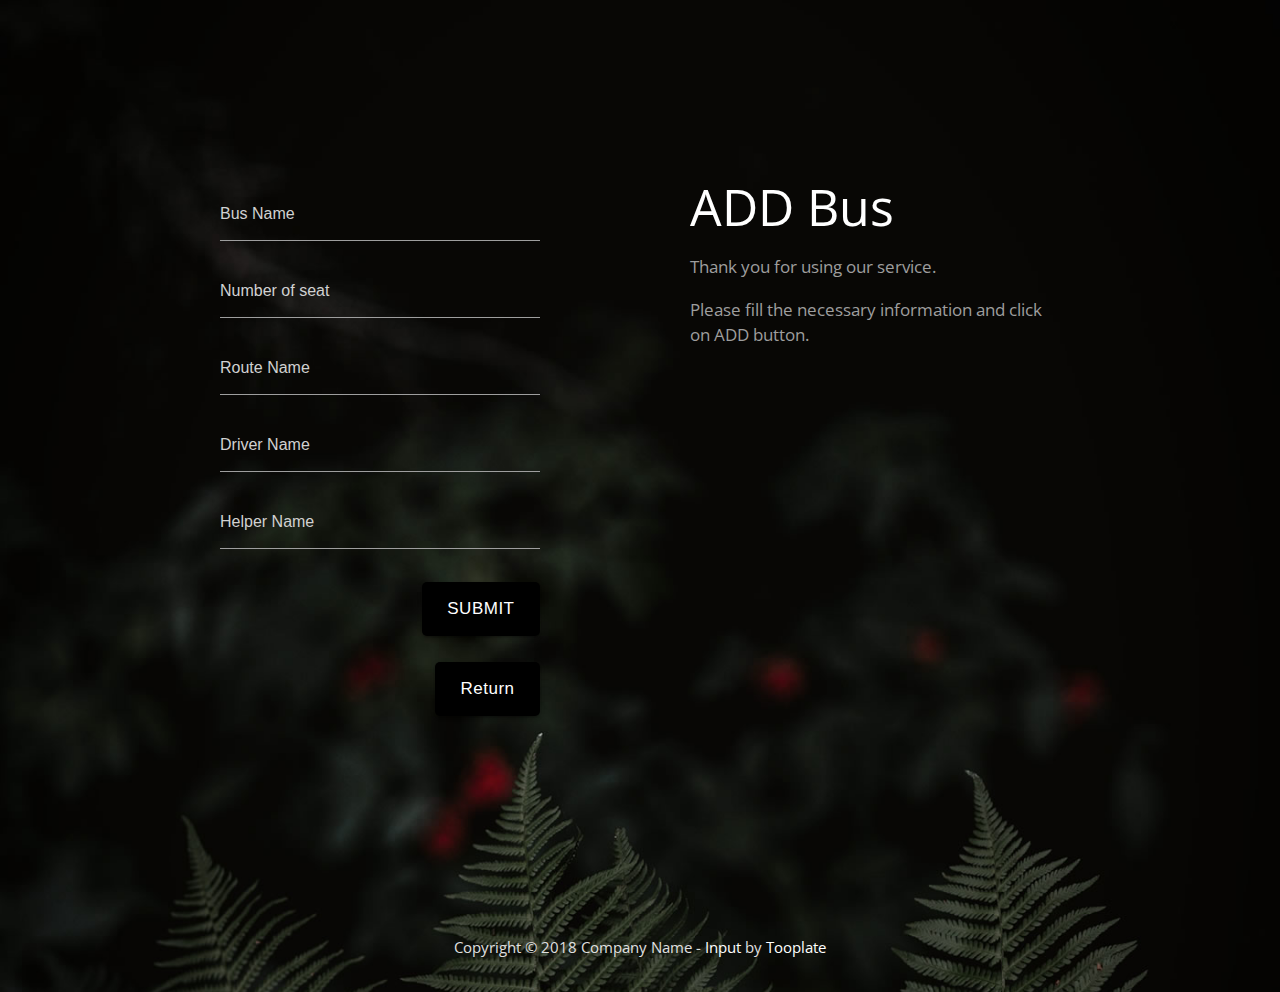
<file: Webpage of Bus Management System by Kazi Mosaddequr 1831543042/subpage/busregister.html>
<!DOCTYPE html>
<html lang="en">

<head>
    <meta charset="UTF-8">
    <meta name="viewport" content="width=device-width, initial-scale=1.0">
    <meta http-equiv="X-UA-Compatible" content="ie=edge">
    <title>ADD BUS</title>
	<!--
    Template 2105 Input
	http://www.tooplate.com/view/2105-input
	-->
    <link rel="stylesheet" href="https://fonts.googleapis.com/css?family=Open+Sans:300,400">
    <link rel="stylesheet" href="../css/bootstrap.min.css">
    <link rel="stylesheet" href="../css/materialize.min.css">
    <link rel="stylesheet" href="../css/login.css">
</head>

<body id="register">
    <div class="container">
        <div class="row tm-register-row">
            <div class="col-xl-6 col-lg-6 col-md-6 col-sm-12 tm-register-col-l">
                <form action="" method="post">
                    <div class="mb-2">

                    </div>

                    <div class="input-field">
                        <input placeholder="Bus Name" id="name" name="name" type="text" class="validate">
                    </div>
                    <div class="input-field">
                        <input placeholder="Number of seat" id="number" name="number" type="text" class="validate">
                    </div>
                    <div class="input-field">
                        <input placeholder="Route Name" id="rname" name="rname" type="text" class="validate">
                    </div>
                    <div class="input-field">
                        <input placeholder="Driver Name" id="dname" name="dname" type="text" class="validate">
                    </div>
                    <div class="input-field">
                        <input placeholder="Helper Name" id="hname" name="hname" type="text" class="validate">
                    </div>

                    <div class="text-right mt-4">
                        <button type="submit" id="submitBtn" class="waves-effect btn-large btn-large-black px-4 black-text"><a href="companyMain.html">SUBMIT</a></button>
                    </div>
                    <div class="text-right mt-4">
                        <button type="submit" id="submitBtn" class="waves-effect btn-large btn-large-black px-4 black-text"><a href="companyMain.html">Return</a></button>
                    </div>
                </form>
            </div>
            <div class="col-xl-6 col-lg-6 col-md-6 col-sm-12 tm-register-col-r">
                <header class="mb-5">
                    <h3 class="mt-0 text-white">ADD Bus</h3>
                    <p class="grey-text">Thank you for using our service.</p>
                    <p class="grey-text">Please fill the necessary information and click on ADD button.</p>
                </header>

            </div>
        </div>
        <footer class="row tm-mt-big mb-3">
            <div class="col-xl-12">
                <p class="text-center grey-text text-lighten-2 tm-footer-text-small">
                    Copyright &copy; 2018 Company Name

                    - <a rel="nofollow" href="http://www.tooplate.com/view/2105-input">Input</a> by
                    <a rel="nofollow" href="http://tooplate.com" class="tm-footer-link">Tooplate</a>
                </p>
            </div>
        </footer>
    </div>

    <script src="../js/jquery-3.2.1.slim.min.js"></script>
    <script src="../js/materialize.min.js"></script>
    <script>
        $(document).ready(function () {
            $('select').formSelect();
        });

        //window.location.href="../index.html"
    </script>
</body>

</html>
</file>
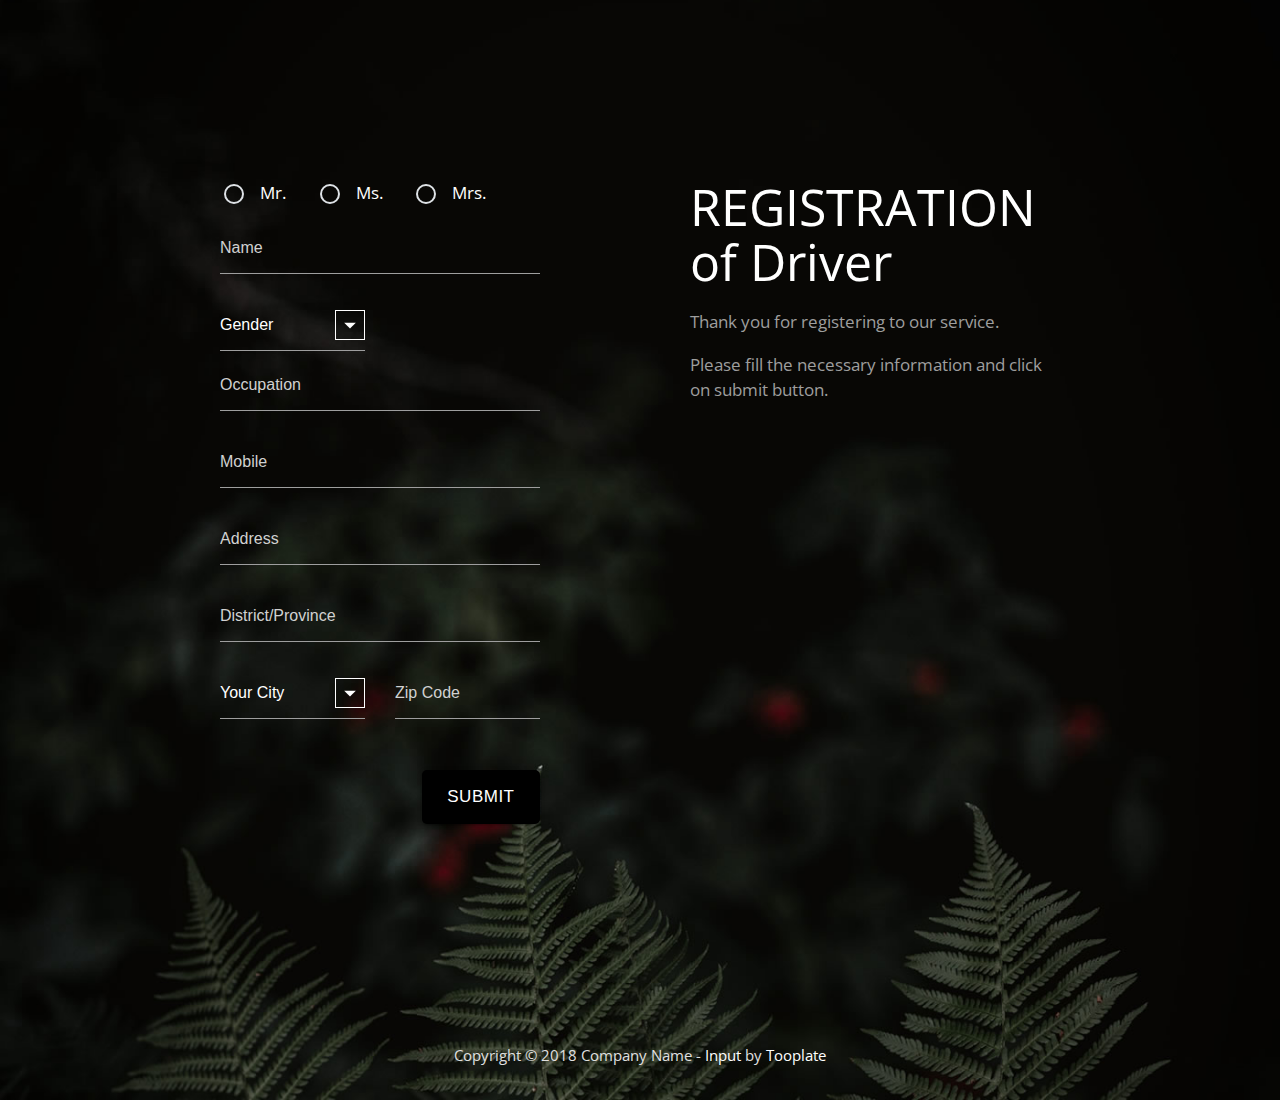
<file: Webpage of Bus Management System by Kazi Mosaddequr 1831543042/subpage/companyDriver.html>
<!DOCTYPE html>
<html lang="en">

<head>
    <meta charset="UTF-8">
    <meta name="viewport" content="width=device-width, initial-scale=1.0">
    <meta http-equiv="X-UA-Compatible" content="ie=edge">
    <title>Register</title>
	<!--
    Template 2105 Input
	http://www.tooplate.com/view/2105-input
	-->
    <link rel="stylesheet" href="https://fonts.googleapis.com/css?family=Open+Sans:300,400">
    <link rel="stylesheet" href="../css/bootstrap.min.css">
    <link rel="stylesheet" href="../css/materialize.min.css">
    <link rel="stylesheet" href="../css/login.css">
</head>

<body id="register">
    <div class="container">
        <div class="row tm-register-row">
            <div class="col-xl-6 col-lg-6 col-md-6 col-sm-12 tm-register-col-l">
                <form action="" method="post">
                    <div class="mb-2">
                        <label class="mr-4">
                            <input class="with-gap" name="title" type="radio" value="mr" />
                            <span>Mr.</span>
                        </label>
                        <label class="mr-4">
                            <input class="with-gap" name="title" type="radio" value="ms" />
                            <span>Ms.</span>
                        </label>
                        <label>
                            <input class="with-gap" name="title" type="radio" value="mrs" />
                            <span>Mrs.</span>
                        </label>
                    </div>

                    <div class="input-field">
                        <input placeholder="Name" id="name" name="name" type="text" class="validate">
                    </div>
                    <div class="col-xl-6 col-lg-6 col-md-6 col-sm-6 col-6 pl-0 tm-pr-xs-0">
                        <select name="Gender">
                            <option value="-">Gender</option>
                            <option value="Male">Male</option>
                            <option value="Female">Female</option>
                            <option value="Others">Others</option>
                        </select>
                    </div>

                    <div class="input-field">
                        <input placeholder="Occupation" id="occupation" name="occupation" type="text" class="validate">
                    </div>
                    <div class="input-field">
                        <input placeholder="Mobile" id="mobile" name="mobile" type="text" class="validate">
                    </div>
                    <div class="input-field">
                        <input placeholder="Address" id="address" name="address" type="text" class="validate">
                    </div>
                    <div class="input-field">
                        <input placeholder="District/Province" id="district" name="district" type="text" class="validate">
                    </div>
                    <div class="row">
                        <div class="col-xl-6 col-lg-6 col-md-6 col-sm-6 col-6 pl-0 tm-pr-xs-0">
                            <select name="city">
                                <option value="-">Your City</option>
                                <option value="Dhaka">Dhaka</option>
                                <option value="Chittagong">Chittagong</option>
                                <option value="Comilla">Comilla</option>
                                <option value="Khulna">Khulna</option>
                                <option value="Rajshahi">Rajshahi</option>
                            </select>
                            <!--
                            Insert later
                            Chittagong
                            Comilla
                            Khulna
                            Rajshahi
                            Narayanganj
                            Gazipur
                            Sylhet
                            Barishal
                            Rangpur
                            Mymensingh
                          -->
                        </div>
                        <div class="col-xl-6 col-lg-6 col-md-6 col-sm-6 col-6 pr-0 tm-pl-xs-0">
                            <div class="input-field">
                                <input placeholder="Zip Code" id="zipcode" name="zipcode" type="text" class="validate">
                            </div>
                        </div>
                    </div>
                    <div class="text-right mt-4">
                        <button type="submit" id="submitBtn" class="waves-effect btn-large btn-large-black px-4 black-text"><a href="companyMain.html">SUBMIT</a></button>
                    </div>
                </form>
            </div>
            <div class="col-xl-6 col-lg-6 col-md-6 col-sm-12 tm-register-col-r">
                <header class="mb-5">
                    <h3 class="mt-0 text-white">REGISTRATION of Driver</h3>
                    <p class="grey-text">Thank you for registering to our service.</p>
                    <p class="grey-text">Please fill the necessary information and click on submit button.</p>
                </header>

            </div>
        </div>
        <footer class="row tm-mt-big mb-3">
            <div class="col-xl-12">
                <p class="text-center grey-text text-lighten-2 tm-footer-text-small">
                    Copyright &copy; 2018 Company Name

                    - <a rel="nofollow" href="http://www.tooplate.com/view/2105-input">Input</a> by
                    <a rel="nofollow" href="http://tooplate.com" class="tm-footer-link">Tooplate</a>
                </p>
            </div>
        </footer>
    </div>

    <script src="../js/jquery-3.2.1.slim.min.js"></script>
    <script src="../js/materialize.min.js"></script>
    <script>
        $(document).ready(function () {
            $('select').formSelect();
        });

        //window.location.href="../index.html"
    </script>
</body>

</html>
</file>
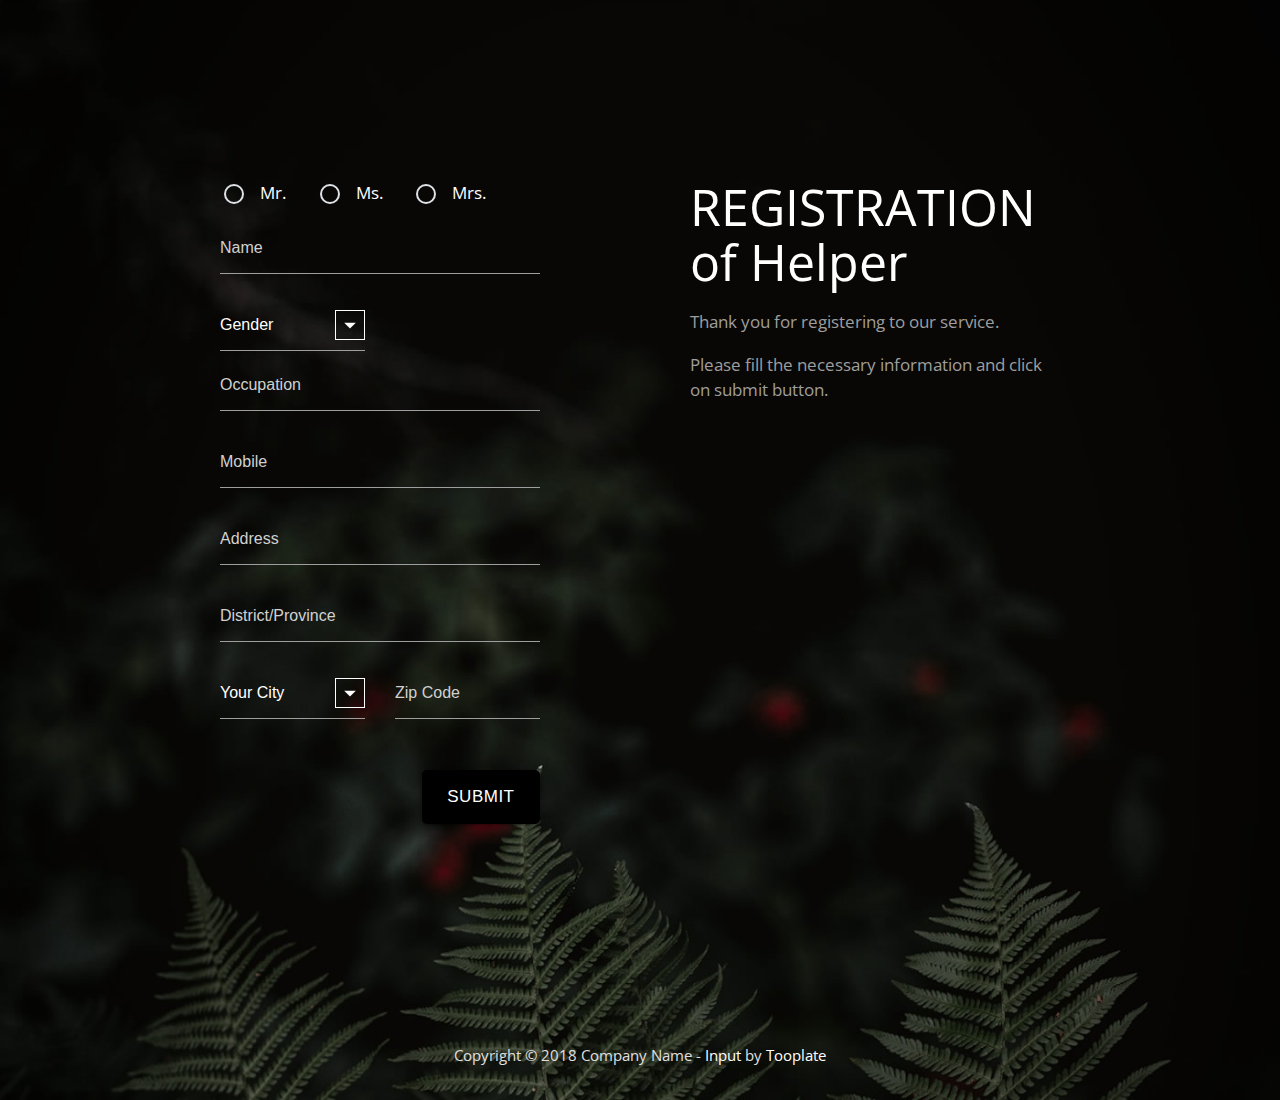
<file: Webpage of Bus Management System by Kazi Mosaddequr 1831543042/subpage/companyHelper.html>
<!DOCTYPE html>
<html lang="en">

<head>
    <meta charset="UTF-8">
    <meta name="viewport" content="width=device-width, initial-scale=1.0">
    <meta http-equiv="X-UA-Compatible" content="ie=edge">
    <title>Register</title>
	<!--
    Template 2105 Input
	http://www.tooplate.com/view/2105-input
	-->
    <link rel="stylesheet" href="https://fonts.googleapis.com/css?family=Open+Sans:300,400">
    <link rel="stylesheet" href="../css/bootstrap.min.css">
    <link rel="stylesheet" href="../css/materialize.min.css">
    <link rel="stylesheet" href="../css/login.css">
</head>

<body id="register">
    <div class="container">
        <div class="row tm-register-row">
            <div class="col-xl-6 col-lg-6 col-md-6 col-sm-12 tm-register-col-l">
                <form action="" method="post">
                    <div class="mb-2">
                        <label class="mr-4">
                            <input class="with-gap" name="title" type="radio" value="mr" />
                            <span>Mr.</span>
                        </label>
                        <label class="mr-4">
                            <input class="with-gap" name="title" type="radio" value="ms" />
                            <span>Ms.</span>
                        </label>
                        <label>
                            <input class="with-gap" name="title" type="radio" value="mrs" />
                            <span>Mrs.</span>
                        </label>
                    </div>

                    <div class="input-field">
                        <input placeholder="Name" id="name" name="name" type="text" class="validate">
                    </div>
                    <div class="col-xl-6 col-lg-6 col-md-6 col-sm-6 col-6 pl-0 tm-pr-xs-0">
                        <select name="Gender">
                            <option value="-">Gender</option>
                            <option value="Male">Male</option>
                            <option value="Female">Female</option>
                            <option value="Others">Others</option>
                        </select>
                    </div>

                    <div class="input-field">
                        <input placeholder="Occupation" id="occupation" name="occupation" type="text" class="validate">
                    </div>
                    <div class="input-field">
                        <input placeholder="Mobile" id="mobile" name="mobile" type="text" class="validate">
                    </div>
                    <div class="input-field">
                        <input placeholder="Address" id="address" name="address" type="text" class="validate">
                    </div>
                    <div class="input-field">
                        <input placeholder="District/Province" id="district" name="district" type="text" class="validate">
                    </div>
                    <div class="row">
                        <div class="col-xl-6 col-lg-6 col-md-6 col-sm-6 col-6 pl-0 tm-pr-xs-0">
                            <select name="city">
                                <option value="-">Your City</option>
                                <option value="Dhaka">Dhaka</option>
                                <option value="Chittagong">Chittagong</option>
                                <option value="Comilla">Comilla</option>
                                <option value="Khulna">Khulna</option>
                                <option value="Rajshahi">Rajshahi</option>
                            </select>
                            <!--
                            Insert later
                            Chittagong
                            Comilla
                            Khulna
                            Rajshahi
                            Narayanganj
                            Gazipur
                            Sylhet
                            Barishal
                            Rangpur
                            Mymensingh
                          -->
                        </div>
                        <div class="col-xl-6 col-lg-6 col-md-6 col-sm-6 col-6 pr-0 tm-pl-xs-0">
                            <div class="input-field">
                                <input placeholder="Zip Code" id="zipcode" name="zipcode" type="text" class="validate">
                            </div>
                        </div>
                    </div>
                    <div class="text-right mt-4">
                        <button type="submit" id="submitBtn" class="waves-effect btn-large btn-large-black px-4 black-text"><a href="companyMain.html">SUBMIT</a></button>
                    </div>
                </form>
            </div>
            <div class="col-xl-6 col-lg-6 col-md-6 col-sm-12 tm-register-col-r">
                <header class="mb-5">
                    <h3 class="mt-0 text-white">REGISTRATION of Helper</h3>
                    <p class="grey-text">Thank you for registering to our service.</p>
                    <p class="grey-text">Please fill the necessary information and click on submit button.</p>
                </header>

            </div>
        </div>
        <footer class="row tm-mt-big mb-3">
            <div class="col-xl-12">
                <p class="text-center grey-text text-lighten-2 tm-footer-text-small">
                    Copyright &copy; 2018 Company Name

                    - <a rel="nofollow" href="http://www.tooplate.com/view/2105-input">Input</a> by
                    <a rel="nofollow" href="http://tooplate.com" class="tm-footer-link">Tooplate</a>
                </p>
            </div>
        </footer>
    </div>

    <script src="../js/jquery-3.2.1.slim.min.js"></script>
    <script src="../js/materialize.min.js"></script>
    <script>
        $(document).ready(function () {
            $('select').formSelect();
        });

        //window.location.href="../index.html"
    </script>
</body>

</html>
</file>
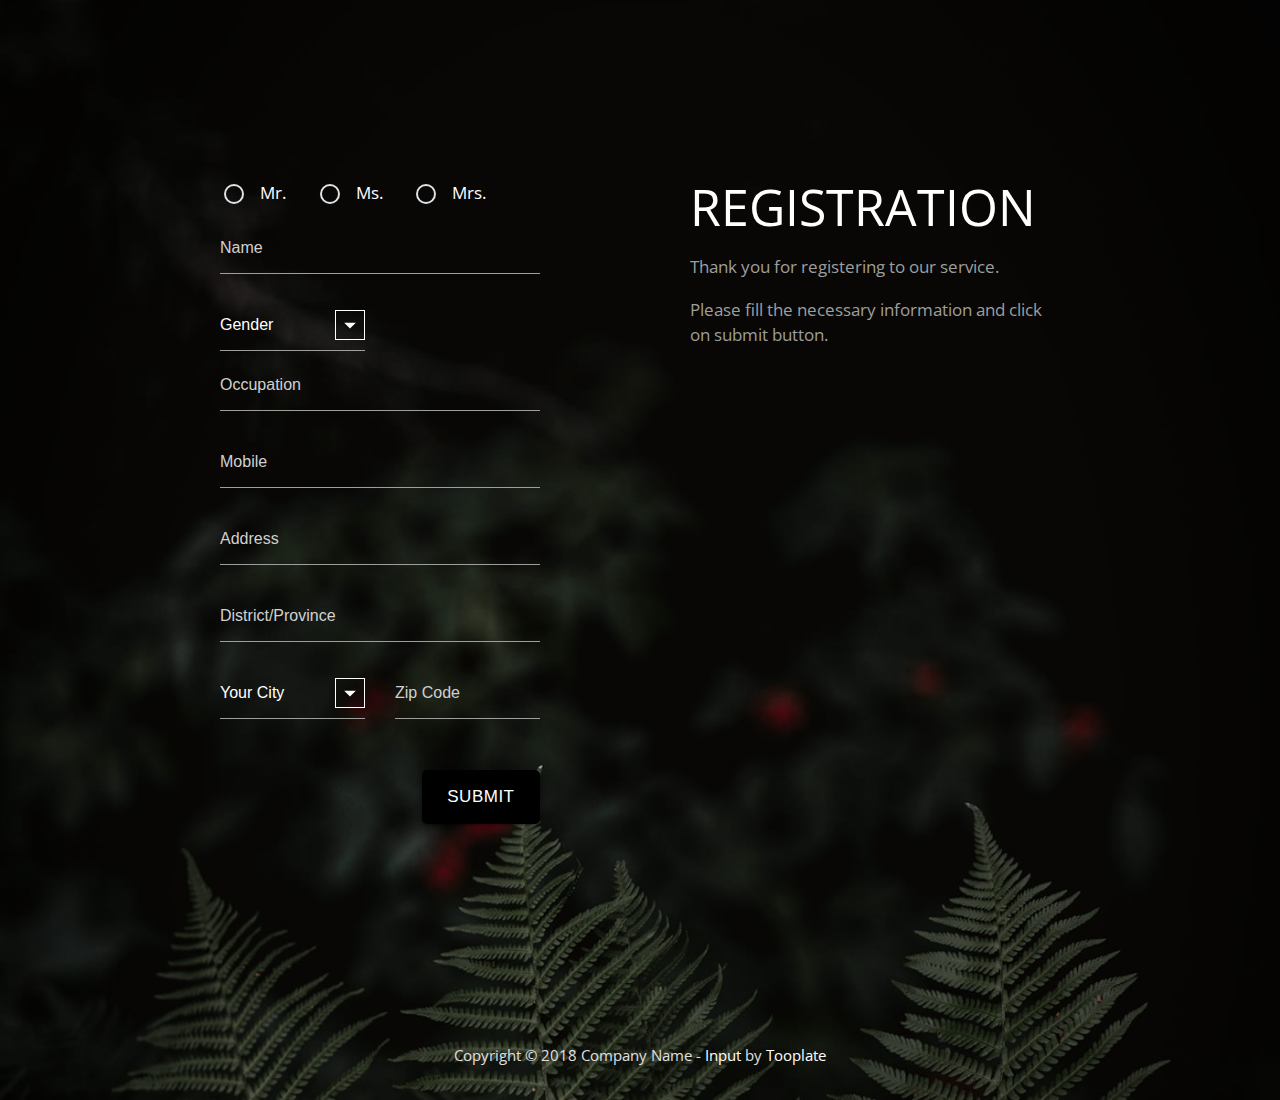
<file: Webpage of Bus Management System by Kazi Mosaddequr 1831543042/subpage/register.html>
<!DOCTYPE html>
<html lang="en">

<head>
    <meta charset="UTF-8">
    <meta name="viewport" content="width=device-width, initial-scale=1.0">
    <meta http-equiv="X-UA-Compatible" content="ie=edge">
    <title>Register</title>
	<!--
    Template 2105 Input
	http://www.tooplate.com/view/2105-input
	-->
    <link rel="stylesheet" href="https://fonts.googleapis.com/css?family=Open+Sans:300,400">
    <link rel="stylesheet" href="../css/bootstrap.min.css">
    <link rel="stylesheet" href="../css/materialize.min.css">
    <link rel="stylesheet" href="../css/login.css">
</head>

<body id="register">
    <div class="container">
        <div class="row tm-register-row">
            <div class="col-xl-6 col-lg-6 col-md-6 col-sm-12 tm-register-col-l">
                <form action="" method="post">
                    <div class="mb-2">
                        <label class="mr-4">
                            <input class="with-gap" name="title" type="radio" value="mr" />
                            <span>Mr.</span>
                        </label>
                        <label class="mr-4">
                            <input class="with-gap" name="title" type="radio" value="ms" />
                            <span>Ms.</span>
                        </label>
                        <label>
                            <input class="with-gap" name="title" type="radio" value="mrs" />
                            <span>Mrs.</span>
                        </label>
                    </div>

                    <div class="input-field">
                        <input placeholder="Name" id="name" name="name" type="text" class="validate">
                    </div>
                    <div class="col-xl-6 col-lg-6 col-md-6 col-sm-6 col-6 pl-0 tm-pr-xs-0">
                        <select name="Gender">
                            <option value="-">Gender</option>
                            <option value="Male">Male</option>
                            <option value="Female">Female</option>
                            <option value="Others">Others</option>
                        </select>
                    </div>

                    <div class="input-field">
                        <input placeholder="Occupation" id="occupation" name="occupation" type="text" class="validate">
                    </div>
                    <div class="input-field">
                        <input placeholder="Mobile" id="mobile" name="mobile" type="text" class="validate">
                    </div>
                    <div class="input-field">
                        <input placeholder="Address" id="address" name="address" type="text" class="validate">
                    </div>
                    <div class="input-field">
                        <input placeholder="District/Province" id="district" name="district" type="text" class="validate">
                    </div>
                    <div class="row">
                        <div class="col-xl-6 col-lg-6 col-md-6 col-sm-6 col-6 pl-0 tm-pr-xs-0">
                            <select name="city">
                                <option value="-">Your City</option>
                                <option value="Dhaka">Dhaka</option>
                                <option value="Chittagong">Chittagong</option>
                                <option value="Comilla">Comilla</option>
                                <option value="Khulna">Khulna</option>
                                <option value="Rajshahi">Rajshahi</option>
                            </select>
                            <!--
                            Insert later
                            Chittagong
                            Comilla
                            Khulna
                            Rajshahi
                            Narayanganj
                            Gazipur
                            Sylhet
                            Barishal
                            Rangpur
                            Mymensingh
                          -->
                        </div>
                        <div class="col-xl-6 col-lg-6 col-md-6 col-sm-6 col-6 pr-0 tm-pl-xs-0">
                            <div class="input-field">
                                <input placeholder="Zip Code" id="zipcode" name="zipcode" type="text" class="validate">
                            </div>
                        </div>
                    </div>
                    <div class="text-right mt-4">
                        <button type="submit" id="submitBtn" class="waves-effect btn-large btn-large-black px-4 black-text"><a href="../index.html">SUBMIT</a></button>
                    </div>
                </form>
            </div>
            <div class="col-xl-6 col-lg-6 col-md-6 col-sm-12 tm-register-col-r">
                <header class="mb-5">
                    <h3 class="mt-0 text-white">REGISTRATION</h3>
                    <p class="grey-text">Thank you for registering to our service.</p>
                    <p class="grey-text">Please fill the necessary information and click on submit button.</p>
                </header>

            </div>
        </div>
        <footer class="row tm-mt-big mb-3">
            <div class="col-xl-12">
                <p class="text-center grey-text text-lighten-2 tm-footer-text-small">
                    Copyright &copy; 2018 Company Name

                    - <a rel="nofollow" href="http://www.tooplate.com/view/2105-input">Input</a> by
                    <a rel="nofollow" href="http://tooplate.com" class="tm-footer-link">Tooplate</a>
                </p>
            </div>
        </footer>
    </div>

    <script src="../js/jquery-3.2.1.slim.min.js"></script>
    <script src="../js/materialize.min.js"></script>
    <script>
        $(document).ready(function () {
            $('select').formSelect();
        });

        //window.location.href="../index.html"
    </script>
</body>

</html>
</file>
<file: Webpage of Bus Management System by Kazi Mosaddequr 1831543042/css/login.css>
/*

Template 2105 Input

http://www.tooplate.com/view/2105-input

*/


html {
  font-size: 17px;
}

body {
  font-family: "Open Sans", Helvetica, Arial, sans-serif;
  color: white;
  overflow-x: hidden;
  background-color: #000;
}

.tm-site-title {
  font-size: 4rem;
  text-align: center;
  border-top: 1px solid white;
  border-bottom: 1px solid white;
  padding-top: 35px;
  padding-bottom: 35px;
}

a {
  color: #FFF;
  transition: all 0.3s ease;
}
a:hover,
a:focus {
  color: #9CF;
  text-decoration: none;
}

.tm-white-text {
  color: white;
}

.tm-white-text:hover,
.tm-white-text:focus {
  color: #b0afaf;
}

.tm-form-title {
  font-size: 2.1rem;
  line-height: 1.4;
}

.container {
  width: 100%;
}

.row,
ul,
li:last-child {
  margin-bottom: 0;
}

.tm-mb-35 {
  margin-bottom: 35px;
}

.tm-mb-50 {
  margin-bottom: 50px;
}

.tm-container-max-800 {
  max-width: 800px;
}

.tm-mb-35 {
  margin-bottom: 35px;
}

.tm-home-mt {
  margin-top: 140px;
}

.tm-home-left {
  max-width: 400px;
}

.tm-home-list {
  max-width: 292px;
  margin-left: auto;
  margin-right: 0;
}

ul.tm-home-list:not(.browser-default) {
  padding: 50px 45px;
}

.tm-home-list li {
  margin-bottom: 30px;
}

.tm-home-list li:last-child {
  margin-bottom: 0;
}

.tm-home-container {
  max-width: 805px;
  margin-bottom: 500px;
}

#home {
  background-image: url(../image/input-bg-05.jpg);
  background-size: cover;
  background-repeat: no-repeat;
  background-position: center top;
}

#survey {
  background-image: url(../image/input-bg-06.jpg);
  background-size: cover;
  background-repeat: no-repeat;
  background-position: center top;
}

#register {
  padding-top: 180px;
  background-image: url(../images/input-bg-01.jpg);
  background-size: cover;
  background-repeat: no-repeat;
  background-position: 50% 30%;
  color: black;
}

#application {
  background-image: url(../image/input-bg-03.jpg);
  background-size: cover;
  background-repeat: no-repeat;
  background-position: center top;
  color: black;
}

#login {
  background-image: url(../images/login_back.jpg);
  background-size: cover;
  background-repeat: no-repeat;
  background-position: center;
}


#register .container {
  max-width: 900px;
}

#application .container {
  max-width: 800px;
}

#login .container {
  max-width: 1000px;
  margin-top: 238px;
}

.tm-signup-form {
  max-width: 350px;
  margin-right: 0;
  margin-left: auto;
}

.tm-register-col-l {
  max-width: 350px;
}

.tm-register-col-r {
  max-width: 400px;
  margin-right: 0;
  margin-left: auto;
}

.tm-form-description {
  max-width: 500px;
  margin-left: auto;
  margin-right: auto;
}

.tm-bg-black {
  background-color: rgba(0, 0, 0, 0.5);
}

.tm-form-block {
  padding: 35px 30px;
  margin-top: 35px;
}

.tm-bg-white {
  background-color: rgba(255, 255, 255, 0.6);
  border-radius: 10px;
}

.tm-form-pad-big {
  padding: 60px 100px;
}

[type="radio"]:not(:checked) + span:before,
[type="radio"]:not(:checked) + span:after {
  border: 2px solid #dee2e6;
}

[type="radio"]:checked + span:after,
[type="radio"].with-gap:checked + span:before,
[type="radio"].with-gap:checked + span:after {
  border: 2px solid white;
}

[type="radio"]:checked + span:after,
[type="radio"].with-gap:checked + span:after {
  background-color: #dee2e6;
}
[type="radio"]:not(:checked) + span,
[type="radio"]:checked + span {
  padding-left: 40px;
}

label {
  color: white;
}

[type="radio"]:not(:checked) + span,
[type="radio"]:checked + span {
  font-size: 1rem;
}

[type="radio"] + span:before,
[type="radio"] + span:after {
  width: 20px;
  height: 20px;
}

li {
  margin-bottom: 1rem;
}

textarea,
input {
  color: white;
}

textarea {
  border-color: white;
  height: 8rem;
}

textarea:focus {
  outline-color: #26a69a;
}

[type="checkbox"].filled-in:checked + span:not(.lever):after {
  border-color: white;
  background-color: transparent;
}

[type="checkbox"].filled-in:not(:checked) + span:not(.lever):after {
  border-color: white;
}

[type="checkbox"].filled-in:checked + span:not(.lever):after,
[type="checkbox"].filled-in:not(:checked) + span:not(.lever):after {
  width: 25px;
  height: 25px;
}

[type="checkbox"].filled-in:checked + span:not(.lever):before {
  width: 10px;
  height: 17px;
  border-right: 3px solid #fff;
  border-bottom: 3px solid #fff;
}

.select-wrapper input.select-dropdown,
.dropdown-content li > a,
.dropdown-content li > span {
  color: white;
}

.dropdown-content {
  background-color: rgba(0, 0, 0, 0.9);
}

.select-wrapper .caret {
  fill: white;
  border: 1px solid white;
  width: 30px;
  height: 30px;
}

.input-field {
  margin-top: 0;
}

.btn-large {
  padding: 0 77px;
  border-radius: 5px;
  background-color: black;
  text-transform: capitalize;
  font-size: 1rem;
}

.btn-large:hover,
.btn-large:focus {
  background-color: rgba(0, 0, 0, 0.6);
}

.btn-large-white {
  background-color: white;
  color: black;
  font-size: 1.1rem;
}
.btn-large-facebook {
  background-color: #32508E;
  color: white;
  font-size: 1.1rem;
}

.btn-large-google {
  background-color: #DD4B39;
  color: white;
  font-size: 1.1rem;
}

.btn-large-white:hover,
.btn-large-white:focus {
  background-color: #ccc;
  color: black;
}

.tm-footer-link {
  color: white;
}

.tm-footer-link:hover,
.tm-footer-link:focus {
  color: rgba(255, 255, 255, 0.8);
  text-decoration: none;
}

input[type="text"]:not(.browser-default).tm-input-white-bg,
input[type="email"]:not(.browser-default).tm-input-white-bg {
  border: none;
  background-color: white;
  color: black;
  border-radius: 5px;
  font-size: 1.2rem;
  padding: 6px 15px;
  box-sizing: border-box;
}

.select-wrapper input.select-dropdown.tm-bg-white {
  background-color: white;
}

.tm-form-white .select-wrapper input.select-dropdown {
  color: black;
  background-color: white;
  border-radius: 5px;
  padding: 0 10px;
}

.tm-form-white .select-wrapper .caret {
  fill: black;
  border: 1px solid black;
  pointer-events: none;
  z-index: 1;
}

.tm-form-white .dropdown-content {
  background-color: white;
  border-radius: 10px;
  color: black;
}

.tm-form-white .select-wrapper input.select-dropdown,
.tm-form-white .dropdown-content li > a,
.tm-form-white .dropdown-content li > span {
  color: black;
}

.tm-form-white textarea,
.tm-form-white input,
.tm-form-white label {
  color: black;
}

.tm-form-white ::placeholder {
  /* Chrome, Firefox, Opera, Safari 10.1+ */
  color: black;
  opacity: 1; /* Firefox */
}

.tm-form-white :-ms-input-placeholder {
  /* Internet Explorer 10-11 */
  color: black;
}

.tm-form-white ::-ms-input-placeholder {
  /* Microsoft Edge */
  color: black;
}

.tm-form-white [type="radio"]:not(:checked) + span:before,
.tm-form-white [type="radio"]:not(:checked) + span:after {
  border: 1px solid black;
  background: white;
}

.tm-font-big [type="radio"]:not(:checked) + span:before,
.tm-font-big [type="radio"]:not(:checked) + span:after,
.tm-font-big [type="radio"] + span:before,
.tm-font-big [type="radio"] + span:after {
  width: 30px;
  height: 30px;
}

.tm-font-big [type="radio"]:not(:checked) + span,
.tm-font-big [type="radio"]:checked + span {
  height: 35px;
  line-height: 35px;
}

.tm-font-big [type="radio"]:not(:checked) + span,
.tm-font-big [type="radio"]:checked + span {
  padding-left: 50px;
}

.tm-form-white [type="radio"]:checked + span:after,
.tm-form-white [type="radio"].with-gap:checked + span:before,
.tm-form-white [type="radio"].with-gap:checked + span:after {
  border-color: black;
}

.tm-form-white [type="radio"]:checked + span:after,
.tm-form-white [type="radio"].with-gap:checked + span:after {
  background-color: black;
}

.tm-font-big *,
.tm-font-big [type="radio"]:not(:checked) + span,
.tm-font-big [type="radio"]:checked + span,
.tm-font-big .select-wrapper input.select-dropdown {
  font-size: 1.2rem;
}

.btn-white {
  background-color: white;
  color: black;
  border-radius: 5px;
  text-transform: capitalize;
}

.btn-white:hover,
.btn-white:focus {
  background-color: #ccc;
}

.tm-border-radius-0 {
  border-radius: 0;
}

.tm-form-white textarea {
  background-color: white;
  border: none;
  border-radius: 5px;
}

.tm-form-white .select-wrapper input.select-dropdown {
  box-sizing: border-box;
}

.tm-form-white .select-wrapper .caret {
  right: 15px;
}

.tm-form-group-2-col {
  max-width: 245px;
}

.tm-form-group-2-col-r {
  margin-right: 0;
  margin-left: auto;
}

.tm-px-5 {
  padding-left: 3rem;
  padding-right: 3rem;
}

.tm-mt-big {
  margin-top: 220px;
}

.tm-footer-text-small {
  font-size: 0.9rem;
}

.tm-flex-lr {
  display: flex;
  align-items: center;
  justify-content: space-between;
}

@media (max-width: 400px) {
  .tm-form-block {
    padding: 15px;
  }

  .col-6 {
    flex: 0 0 100%;
    max-width: 100%;
  }

  .tm-pr-xs-0 {
    padding-right: 0;
  }

  .tm-pl-xs-0 {
    padding-left: 0;
  }
}

@media (max-width: 767px) {
  #register {
    padding-top: 80px;
    padding-bottom: 80px;
  }
  .tm-register-col-l,
  .tm-register-col-r {
    max-width: 600px;
    margin-left: auto;
    margin-right: auto;
  }

  .tm-register-row {
    flex-direction: column-reverse;
  }

  .tm-form-group-2-col {
    max-width: none;
  }

  .tm-form-group-2-col-l {
    padding-right: 0;
  }

  .tm-form-group-2-col-r {
    padding-left: 0;
  }

  .tm-form-pad-big {
    padding: 20px 30px;
  }

  .tm-signup-form {
    max-width: none;
    margin-right: auto;
    margin-left: auto;
  }

  .tm-login-l {
    margin-top: 35px;
  }

  .tm-home-list {
    margin-top: 40px;
  }

  .tm-home-left,
  .tm-home-list {
    margin-left: auto;
    margin-right: auto;
  }

  .tm-home-container {
    margin-bottom: 100px;
  }
}

@media (max-width: 400px) {
  .container {
    padding-left: 0;
    padding-right: 0;
  }

  .tm-px-5 {
    padding-left: 1rem;
    padding-right: 1rem;
  }

  .tm-flex-lr {
    flex-direction: column-reverse;
    min-height: 100px;
  }

  #login .container {
    margin-top: 50px;
  }

  .tm-mt-big {
    margin-top: 80px;
  }
}
</file>
